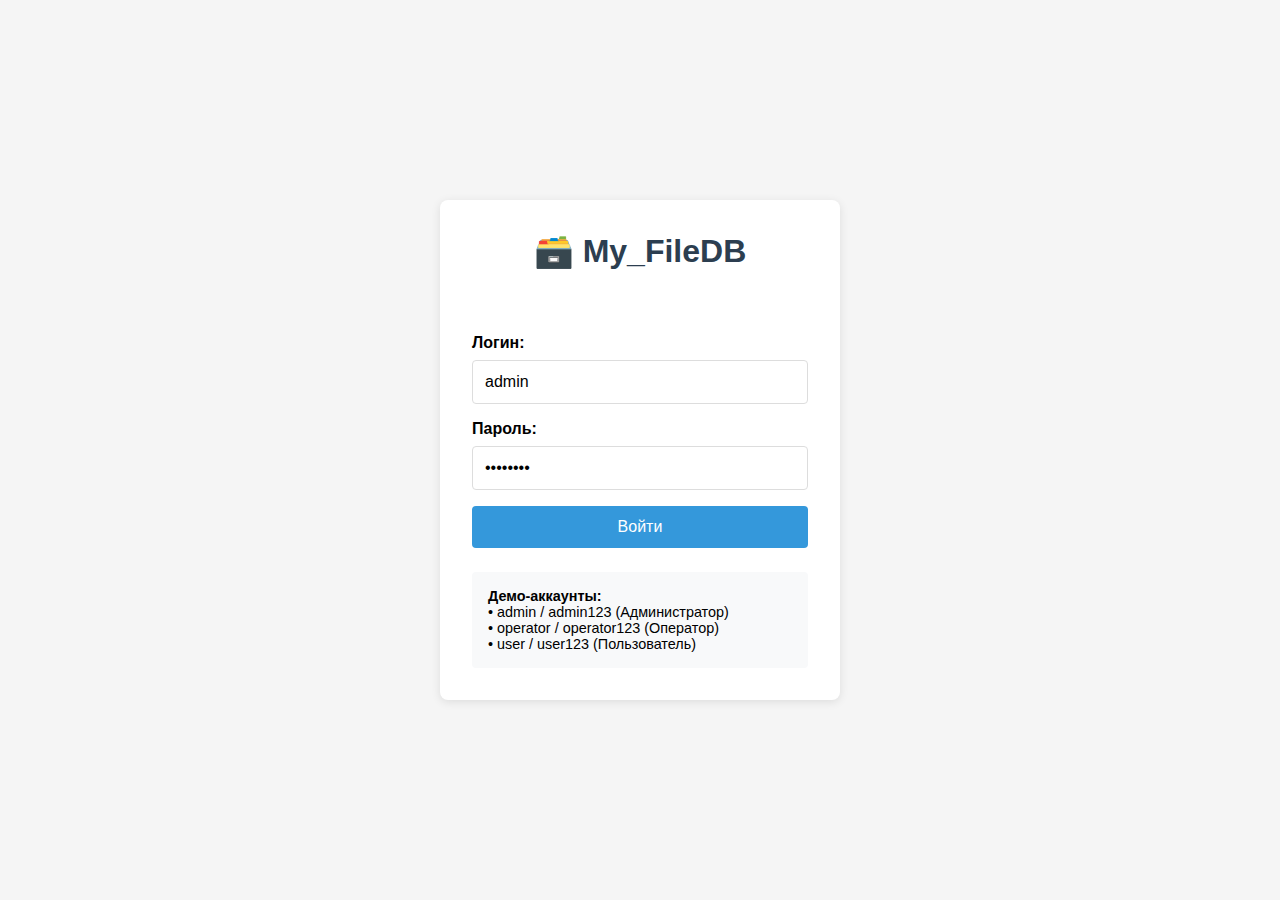
<file: frontend/index.html>
<!DOCTYPE html>
<html lang="ru">
<head>
    <meta charset="UTF-8">
    <meta name="viewport" content="width=device-width, initial-scale=1.0">
    <title>My_FileDB - Файловая база данных</title>
    <link rel="stylesheet" href="css/style.css">
    <link rel="stylesheet" href="css/components.css">
</head>
<body>
    <!-- Навигация -->
    <nav class="navbar">
        <div class="nav-brand">
            <h1>🗃️ My_FileDB</h1>
            <span id="user-info" class="user-info"></span>
        </div>
        
        <div class="nav-links">
            <a href="#dashboard" class="nav-link active" data-page="dashboard">Главная</a>
            <a href="#employees" class="nav-link" data-page="employees">Сотрудники</a>
            <a href="#backup" class="nav-link" data-page="backup">Бэкапы</a>
            <a href="#export" class="nav-link" data-page="export">Экспорт</a>
            <button id="logout-btn" class="btn btn-secondary btn-sm">Выйти</button>
        </div>
    </nav>

    <!-- Основной контент -->
    <div id="app-content" class="app-content">
        <!-- Главная страница -->
        <div id="dashboard-page" class="page active">
            <div class="page-header">
                <h2>Управление базой данных</h2>
                <div class="db-status" id="db-status">БД не загружена</div>
            </div>

            <div class="controls-panel">
                <div class="control-group">
                    <h3>Управление БД</h3>
                    <button id="create-db" class="btn btn-primary">Создать БД</button>
                    <button id="load-db" class="btn btn-secondary">Загрузить БД</button>
                    <button id="backup-db" class="btn btn-info" disabled>Создать бэкап</button>
                    <button id="export-excel" class="btn btn-success" disabled>Экспорт в Excel</button>
                </div>

                <div class="control-group">
                    <h3>Управление данными</h3>
                    <button id="add-employee" class="btn btn-primary" disabled>Добавить сотрудника</button>
                    <button id="refresh-data" class="btn btn-secondary" disabled>Обновить данные</button>
                </div>

                <div class="control-group">
                    <h3>Информация о системе</h3>
                    <div class="system-info">
                        <p>Текущий пользователь: <span id="current-user">Не авторизован</span></p>
                        <p>Роль: <span id="current-role">Гость</span></p>
                        <p>Статус БД: <span id="db-info">Не подключена</span></p>
                    </div>
                </div>
            </div>
        </div>

        <!-- Страница сотрудников -->
        <div id="employees-page" class="page">
            <div class="page-header">
                <h2>Управление сотрудниками</h2>
            </div>

            <!-- Поиск и фильтры -->
            <div class="search-panel">
                <input type="text" id="search-input" placeholder="Поиск по имени..." class="search-input">
                <select id="department-filter" class="filter-select">
                    <option value="">Все отделы</option>
                    <option value="IT">IT</option>
                    <option value="HR">HR</option>
                    <option value="Finance">Финансы</option>
                    <option value="Marketing">Маркетинг</option>
                </select>
                <button id="search-btn" class="btn btn-primary">Поиск</button>
                <button id="clear-search" class="btn btn-secondary">Очистить</button>
            </div>

            <!-- Таблица сотрудников -->
            <div class="table-container">
                <table class="data-table">
                    <thead>
                        <tr>
                            <th>ID</th>
                            <th>ФИО</th>
                            <th>Отдел</th>
                            <th>Должность</th>
                            <th>Зарплата</th>
                            <th>Дата приема</th>
                            <th>Действия</th>
                        </tr>
                    </thead>
                    <tbody id="employees-tbody">
                        <!-- Данные будут загружаться динамически -->
                        <tr>
                            <td colspan="7" class="no-data">Нет данных для отображения</td>
                        </tr>
                    </tbody>
                </table>
            </div>
            <div class="table-footer">
                <span id="record-count">Записей: 0</span>
            </div>
        </div>

        <!-- Форма сотрудника -->
        <div id="employee-form-section" class="form-section hidden">
            <form id="employee-form" class="employee-form">
                <h3 id="form-title">Добавление сотрудника</h3>
                
                <input type="hidden" id="employee-id">
                
                <div class="form-group">
                    <label for="employee-name">ФИО:</label>
                    <input type="text" id="employee-name" required>
                </div>
                
                <div class="form-group">
                    <label for="employee-department">Отдел:</label>
                    <select id="employee-department" required>
                        <option value="">Выберите отдел</option>
                        <option value="IT">IT</option>
                        <option value="HR">HR</option>
                        <option value="Finance">Финансы</option>
                        <option value="Marketing">Маркетинг</option>
                    </select>
                </div>
                
                <div class="form-group">
                    <label for="employee-position">Должность:</label>
                    <input type="text" id="employee-position" required>
                </div>
                
                <div class="form-group">
                    <label for="employee-salary">Зарплата:</label>
                    <input type="number" id="employee-salary" step="0.01" required>
                </div>
                
                <div class="form-group">
                    <label for="employee-hireDate">Дата приема:</label>
                    <input type="date" id="employee-hireDate" required>
                </div>
                
                <div class="form-actions">
                    <button type="submit" class="btn btn-primary">Сохранить</button>
                    <button type="button" id="cancel-form" class="btn btn-secondary">Отмена</button>
                </div>
            </form>
        </div>

        <!-- Модальное окно для БД -->
        <div id="db-modal" class="modal hidden">
            <div class="modal-content">
                <h3 id="modal-title">Создание базы данных</h3>
                
                <div class="form-group">
                    <label for="db-path">Путь к файлу БД:</label>
                    <input type="text" id="db-path" placeholder="Введите путь к файлу...">
                </div>
                
                <div class="modal-actions">
                    <button id="modal-confirm" class="btn btn-primary">Подтвердить</button>
                    <button id="modal-cancel" class="btn btn-secondary">Отмена</button>
                </div>
            </div>
        </div>

        <!-- Страница бэкапов -->
        <div id="backup-page" class="page">
            <div class="page-header">
                <h2>Управление бэкапами</h2>
            </div>
            
            <div class="controls-panel">
                <div class="control-group">
                    <h3>Создание бэкапа</h3>
                    <button id="create-backup" class="btn btn-primary">Создать новый бэкап</button>
                    <button id="restore-backup" class="btn btn-warning">Восстановить из бэкапа</button>
                </div>
                
                <div class="control-group">
                    <h3>Список бэкапов</h3>
                    <div id="backup-list" class="backup-list">
                        <!-- Список бэкапов будет загружаться динамически -->
                        <div class="no-data">Нет доступных бэкапов</div>
                    </div>
                </div>
            </div>
        </div>

        <!-- Страница экспорта -->
        <div id="export-page" class="page">
            <div class="page-header">
                <h2>Экспорт данных</h2>
            </div>
            
            <div class="controls-panel">
                <div class="control-group">
                    <h3>Экспорт в Excel</h3>
                    <button id="generate-excel" class="btn btn-success">Сгенерировать Excel файл</button>
                    <button id="download-excel" class="btn btn-primary" disabled>Скачать Excel</button>
                </div>
                
                <div class="control-group">
                    <h3>История экспорта</h3>
                    <div id="export-history" class="export-history">
                        <!-- История экспорта будет загружаться динамически -->
                        <div class="no-data">Нет истории экспорта</div>
                    </div>
                </div>
            </div>
        </div>
    </div>

    <!-- Статус бар -->
    <footer class="status-bar">
        <span id="status-message" class="status-message">Готов к работе</span>
        <div id="loading-indicator" class="loading-indicator hidden">
            <span class="spinner"></span>
            <span>Загрузка...</span>
        </div>
    </footer>

    <!-- 🔥 ИСПРАВЛЕННЫЕ ПУТИ К JS ФАЙЛАМ -->
    <script src="utils/helpers.js"></script>
    <script src="js/api/api-client.js"></script>
    <script src="js/ui/ui-manager.js"></script>
    <script src="js/ui/table-render.js"></script>
    <script src="js/ui/form-handler.js"></script>
    <script src="js/views/dashboard.js"></script>
    <script src="js/views/employees.js"></script>
    <script src="js/views/backup.js"></script>
    <script src="js/views/export.js"></script>
    <script src="js/router.js"></script>
    <script src="js/app.js"></script>
</body>
</html>
</file>
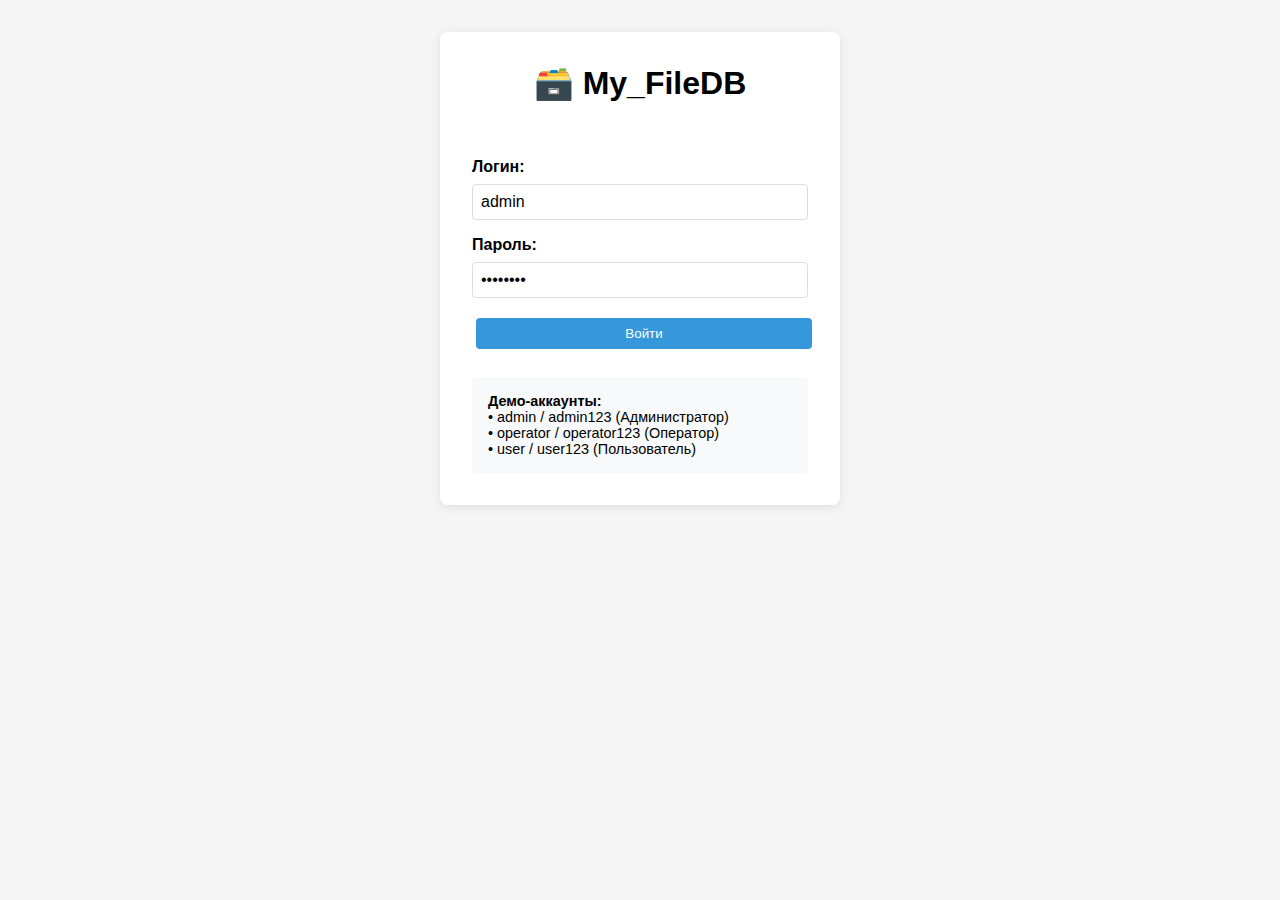
<file: frontend/app.html>
<!DOCTYPE html>
<html lang="ru">
<head>
    <meta charset="UTF-8">
    <meta name="viewport" content="width=device-width, initial-scale=1.0">
    <title>My_FileDB</title>
    <style>
        * { margin: 0; padding: 0; box-sizing: border-box; }
        body { font-family: Arial, sans-serif; background: #f5f5f5; }
        
        .header { 
            background: #2c3e50; color: white; padding: 1rem; 
            display: flex; justify-content: space-between; align-items: center;
        }
        
        .container { max-width: 1200px; margin: 0 auto; padding: 1rem; }
        
        .card { 
            background: white; border-radius: 8px; padding: 1.5rem; 
            margin-bottom: 1rem; box-shadow: 0 2px 4px rgba(0,0,0,0.1);
        }
        
        .btn { 
            background: #3498db; color: white; border: none; padding: 0.5rem 1rem;
            border-radius: 4px; cursor: pointer; margin: 0.25rem;
        }
        .btn:hover { background: #2980b9; }
        .btn:disabled { background: #bdc3c7; cursor: not-allowed; }
        
        .btn-success { background: #27ae60; }
        .btn-success:hover { background: #219a52; }
        
        .btn-danger { background: #e74c3c; }
        .btn-danger:hover { background: #c0392b; }
        
        .status { padding: 0.5rem; border-radius: 4px; margin: 0.5rem 0; }
        .status.success { background: #d4edda; color: #155724; }
        .status.error { background: #f8d7da; color: #721c24; }
        .status.info { background: #d1ecf1; color: #0c5460; }
        
        table { width: 100%; border-collapse: collapse; margin: 1rem 0; }
        th, td { padding: 0.75rem; text-align: left; border-bottom: 1px solid #ddd; }
        th { background: #f8f9fa; font-weight: bold; }
        
        .form-group { margin: 1rem 0; }
        label { display: block; margin-bottom: 0.5rem; font-weight: bold; }
        input, select { 
            width: 100%; padding: 0.5rem; border: 1px solid #ddd; 
            border-radius: 4px; font-size: 1rem;
        }
        
        .hidden { display: none; }
        .login-container { 
            max-width: 400px; margin: 2rem auto; padding: 2rem;
            background: white; border-radius: 8px; box-shadow: 0 2px 10px rgba(0,0,0,0.1);
        }
    </style>
</head>
<body>
    <!-- Логин форма (показывается сначала) -->
    <div id="login-section">
        <div class="login-container">
            <h1 style="text-align: center; margin-bottom: 1.5rem;">🗃️ My_FileDB</h1>
            
            <div id="login-status" class="status"></div>
            
            <form id="login-form">
                <div class="form-group">
                    <label>Логин:</label>
                    <input type="text" id="username" value="admin" required>
                </div>
                
                <div class="form-group">
                    <label>Пароль:</label>
                    <input type="password" id="password" value="admin123" required>
                </div>
                
                <button type="submit" class="btn" style="width: 100%;">Войти</button>
            </form>
            
            <div style="margin-top: 1.5rem; padding: 1rem; background: #f8f9fa; border-radius: 4px; font-size: 0.9rem;">
                <strong>Демо-аккаунты:</strong><br>
                • admin / admin123 (Администратор)<br>
                • operator / operator123 (Оператор)<br>
                • user / user123 (Пользователь)
            </div>
        </div>
    </div>

    <!-- Основной интерфейс (скрыт до входа) -->
    <div id="app-section" class="hidden">
        <div class="header">
            <h1>🗃️ My_FileDB</h1>
            <div>
                <span id="user-info">Не авторизован</span>
                <button id="logout-btn" class="btn btn-danger">Выйти</button>
            </div>
        </div>

        <div class="container">
            <!-- Статус -->
            <div id="status-message" class="status"></div>

            <!-- Управление БД -->
            <div class="card">
                <h2>Управление базой данных</h2>
                <div class="form-group">
                    <label>Путь к БД:</label>
                    <input type="text" id="db-path" placeholder="data/mydatabase" value="data/mydatabase">
                </div>
                <button id="create-db" class="btn">Создать БД</button>
                <button id="load-db" class="btn">Загрузить БД</button>
                <button id="backup-db" class="btn" disabled>Создать бэкап</button>
                <button id="export-excel" class="btn btn-success" disabled>Экспорт в Excel</button>
                <button id="clear-db" class="btn btn-danger" disabled>Очистить БД</button>
            </div>

            <!-- Поиск -->
            <div class="card">
                <h2>Поиск сотрудников</h2>
                <div style="display: flex; gap: 1rem; align-items: end;">
                    <div class="form-group" style="flex: 1;">
                        <label>Поиск по имени:</label>
                        <input type="text" id="search-input" placeholder="Введите имя...">
                    </div>
                    <div class="form-group" style="flex: 1;">
                        <label>Отдел:</label>
                        <select id="department-filter">
                            <option value="">Все отделы</option>
                            <option value="IT">IT</option>
                            <option value="HR">HR</option>
                            <option value="Finance">Финансы</option>
                            <option value="Marketing">Маркетинг</option>
                        </select>
                    </div>
                    <button id="search-btn" class="btn">Поиск</button>
                    <button id="clear-search" class="btn">Очистить</button>
                </div>
            </div>

            <!-- Таблица сотрудников -->
            <div class="card">
                <div style="display: flex; justify-content: space-between; align-items: center; margin-bottom: 1rem;">
                    <h2>Сотрудники</h2>
                    <button id="add-employee" class="btn" disabled>Добавить сотрудника</button>
                </div>
                
                <table>
                    <thead>
                        <tr>
                            <th>ID</th>
                            <th>ФИО</th>
                            <th>Отдел</th>
                            <th>Должность</th>
                            <th>Зарплата</th>
                            <th>Дата приема</th>
                            <th>Действия</th>
                        </tr>
                    </thead>
                    <tbody id="employees-table">
                        <tr>
                            <td colspan="7" style="text-align: center; padding: 2rem;">
                                Нет данных для отображения
                            </td>
                        </tr>
                    </tbody>
                </table>
                <div style="margin-top: 1rem;">
                    <strong id="record-count">Записей: 0</strong>
                </div>
            </div>

            <!-- Форма сотрудника -->
            <!-- Форма сотрудника -->
            <div id="employee-form" class="card hidden">
                <h2 id="form-title">Добавление сотрудника</h2>
                <form id="employee-data-form">
                    <input type="hidden" id="employee-id">
                    
                    <div style="display: grid; grid-template-columns: 1fr 1fr; gap: 1rem;">
                        <!-- 🔥 ДОБАВЛЕНО ПОЛЕ ID -->
                        <div class="form-group">
                            <label for="employee-id-input">ID *</label>
                            <input type="number" id="employee-id-input" min="1" required>
                        </div>
                        
                        <div class="form-group">
                            <label for="employee-name">ФИО *</label>
                            <input type="text" id="employee-name" required>
                        </div>
                        
                        <div class="form-group">
                            <label for="employee-department">Отдел *</label>
                            <select id="employee-department" required>
                                <option value="">Выберите отдел</option>
                                <option value="IT">IT</option>
                                <option value="HR">HR</option>
                                <option value="Finance">Финансы</option>
                                <option value="Marketing">Маркетинг</option>
                            </select>
                        </div>
                        
                        <div class="form-group">
                            <label for="employee-position">Должность *</label>
                            <input type="text" id="employee-position" required>
                        </div>
                        
                        <div class="form-group">
                            <label for="employee-salary">Зарплата *</label>
                            <input type="number" id="employee-salary" step="0.01" required>
                        </div>
                        
                        <div class="form-group">
                            <label for="employee-hireDate">Дата приема *</label>
                            <input type="date" id="employee-hireDate" required>
                        </div>
                    </div>
                    
                    <div style="margin-top: 1rem; display: flex; gap: 0.5rem;">
                        <button type="submit" class="btn">Сохранить</button>
                        <button type="button" id="cancel-form" class="btn btn-danger">Отмена</button>
                    </div>
                </form>
            </div>
        </div>
    </div>

    <script>
        class SinglePageApp {
            constructor() {
                this.apiBase = 'http://localhost:8080';
                this.currentUser = null;
                this.currentToken = null; // 🔥 НОВОЕ: храним токен
                this.currentDatabase = null;
                this.employees = [];
                
                this.init();
            }

            init() {
                this.setupEventListeners();
                this.checkExistingAuth();
            }

            checkExistingAuth() {
                const savedToken = localStorage.getItem('authToken');
                const savedUser = localStorage.getItem('userData');
                
                if (savedToken && savedUser) {
                    try {
                        this.currentToken = savedToken;
                        this.currentUser = JSON.parse(savedUser);
                        console.log('✅ Restored auth from localStorage:', this.currentUser);
                        this.showApp();
                        this.validateToken(); // Проверяем, что токен еще валиден
                    } catch (e) {
                        console.error('❌ Error restoring auth:', e);
                        this.clearAuth();
                        this.showLogin();
                    }
                } else {
                    this.showLogin();
                }
            }

            // 🔥 НОВЫЙ МЕТОД: проверяем валидность токена на сервере
            async validateToken() {
                try {
                    const response = await this.fetchAPI('/auth/status');
                    if (response.success && response.data.authenticated) {
                        console.log('✅ Token is valid');
                        return true;
                    } else {
                        console.log('❌ Token expired');
                        this.clearAuth();
                        this.showLogin();
                        return false;
                    }
                } catch (error) {
                    console.error('💥 Token validation error:', error);
                    // В случае ошибки сети оставляем локальную авторизацию
                    return true;
                }
            }

            async checkExistingSession() {
                try {
                    const response = await this.fetchAPI('/auth/status');
                    if (response.success && response.data.authenticated) {
                        this.currentUser = response.data;
                        this.showApp();
                    } else {
                        this.showLogin();
                    }
                } catch (error) {
                    this.showLogin();
                }
            }

            setupEventListeners() {
                // Существующие обработчики...
                document.getElementById('login-form').addEventListener('submit', (e) => this.handleLogin(e));
                document.getElementById('logout-btn').addEventListener('click', () => this.logout());
                document.getElementById('create-db').addEventListener('click', () => this.createDatabase());
                document.getElementById('load-db').addEventListener('click', () => this.loadDatabase());
                document.getElementById('add-employee').addEventListener('click', () => this.showEmployeeForm());
                document.getElementById('employee-data-form').addEventListener('submit', (e) => this.saveEmployee(e));
                document.getElementById('cancel-form').addEventListener('click', () => this.hideEmployeeForm());
                
                // 🔥 ДОБАВЬТЕ ЭТИ НОВЫЕ ОБРАБОТЧИКИ:
                document.getElementById('search-btn').addEventListener('click', () => this.searchEmployees());
                document.getElementById('clear-search').addEventListener('click', () => this.clearSearch());
                document.getElementById('export-excel').addEventListener('click', () => this.exportToExcel());
                document.getElementById('clear-db').addEventListener('click', () => this.clearDatabase());
                document.getElementById('backup-db').addEventListener('click', () => this.createBackup());
            }

            async handleLogin(e) {
                e.preventDefault();
                
                const username = document.getElementById('username').value;
                const password = document.getElementById('password').value;
                const statusElement = document.getElementById('login-status');

                if (!username || !password) {
                    this.showLoginStatus('Заполните все поля', 'error');
                    return;
                }

                try {
                    this.showLoginStatus('Вход...', 'info');
                    
                    const response = await this.fetchAPI('/auth/login', 'POST', { 
                        username, 
                        password 
                    }, false); // 🔥 false = без токена

                    console.log('📊 Login response:', response);

                    if (response.success) {
                        // 🔥 СОХРАНЯЕМ ТОКЕН И ДАННЫЕ ПОЛЬЗОВАТЕЛЯ
                        if (response.token) {
                            this.currentToken = response.token;
                            this.currentUser = response.data;
                            
                            localStorage.setItem('authToken', this.currentToken);
                            localStorage.setItem('userData', JSON.stringify(this.currentUser));
                            
                            console.log('🔑 Token saved:', this.currentToken);
                        } else {
                            console.warn('⚠️ No token in response');
                            this.currentUser = response.data;
                        }
                        
                        this.showLoginStatus('Успешный вход!', 'success');
                        setTimeout(() => this.showApp(), 500);
                    } else {
                        this.showLoginStatus(response.message || 'Ошибка входа', 'error');
                    }
                } catch (error) {
                    this.showLoginStatus('Ошибка соединения с сервером', 'error');
                    console.error('Login error:', error);
                }
            }

            showLogin() {
                document.getElementById('login-section').classList.remove('hidden');
                document.getElementById('app-section').classList.add('hidden');
            }

            showApp() {
                document.getElementById('login-section').classList.add('hidden');
                document.getElementById('app-section').classList.remove('hidden');
                this.updateUserInfo();
                this.enableControls(true);
                this.showStatus(`Добро пожаловать, ${this.currentUser.username}!`, 'success');
            }

            showLoginStatus(message, type) {
                const element = document.getElementById('login-status');
                element.textContent = message;
                element.className = `status ${type}`;
            }

            showStatus(message, type = 'info') {
                const element = document.getElementById('status-message');
                element.textContent = message;
                element.className = `status ${type}`;
            }

            updateUserInfo() {
                const element = document.getElementById('user-info');
                if (element && this.currentUser) {
                    element.textContent = `${this.currentUser.username} (${this.currentUser.role})`;
                }
            }

            enableControls(enabled) {
                const controls = ['add-employee', 'backup-db', 'export-excel', 'clear-db'];
                controls.forEach(id => {
                    const element = document.getElementById(id);
                    if (element) element.disabled = !enabled;
                });
            }

            async logout() {
                try {
                    await this.fetchAPI('/auth/logout', 'POST');
                } catch (error) {
                    // Игнорируем ошибки
                }
                
                this.clearAuth();
                this.showLogin();
            }

            // 🔥 НОВЫЙ МЕТОД: очистка авторизации
            clearAuth() {
                this.currentUser = null;
                this.currentToken = null;
                localStorage.removeItem('authToken');
                localStorage.removeItem('userData');
            }


            async createDatabase() {
                const path = document.getElementById('db-path').value || 'data/mydatabase';
                
                this.showStatus('Создание базы данных...', 'info');
                try {
                    const result = await this.fetchAPI('/database/create', 'POST', { databasePath: path });
                    
                    if (result.success) {
                        this.currentDatabase = path;
                        this.showStatus('База данных создана успешно!', 'success');
                        await this.loadEmployees();
                    } else {
                        this.showStatus(`Ошибка: ${result.message}`, 'error');
                    }
                } catch (error) {
                    this.showStatus('Ошибка при создании БД', 'error');
                }
            }

            async loadDatabase() {
                const path = document.getElementById('db-path').value || 'data/mydatabase';
                
                this.showStatus('Загрузка базы данных...', 'info');
                try {
                    const result = await this.fetchAPI('/database/load', 'POST', { databasePath: path });
                    
                    if (result.success) {
                        this.currentDatabase = path;
                        this.showStatus('База данных загружена успешно!', 'success');
                        await this.loadEmployees();
                    } else {
                        this.showStatus(`Ошибка: ${result.message}`, 'error');
                    }
                } catch (error) {
                    this.showStatus('Ошибка при загрузке БД', 'error');
                }
            }

            showEmployeeForm(employee = null) {
                const form = document.getElementById('employee-form');
                const title = document.getElementById('form-title');
                const formElement = document.getElementById('employee-data-form');
                
                if (!form || !title || !formElement) {
                    console.error('❌ Employee form elements not found!');
                    return;
                }

                if (employee) {
                    title.textContent = 'Редактирование сотрудника';
                    this.fillEmployeeForm(employee);
                } else {
                    title.textContent = 'Добавление сотрудника';
                    formElement.reset();
                    // 🔥 Автоматически генерируем ID для нового сотрудника
                    this.generateNewEmployeeId();
                }
                
                form.classList.remove('hidden');
            }

            // 🔥 НОВЫЙ МЕТОД: генерация ID для нового сотрудника
            generateNewEmployeeId() {
                if (this.employees.length > 0) {
                    // Находим максимальный ID и увеличиваем на 1
                    const maxId = Math.max(...this.employees.map(emp => emp.id));
                    document.getElementById('employee-id-input').value = maxId + 1;
                } else {
                    // Если сотрудников нет, начинаем с 1
                    document.getElementById('employee-id-input').value = 1;
                }
            }

            hideEmployeeForm() {
                const form = document.getElementById('employee-form');
                if (form) {
                    form.classList.add('hidden');
                }
            }

            fillEmployeeForm(employee) {
                document.getElementById('employee-id-input').value = employee.id;
                document.getElementById('employee-name').value = employee.name;
                document.getElementById('employee-department').value = employee.department;
                document.getElementById('employee-position').value = employee.position;
                document.getElementById('employee-salary').value = employee.salary;
                document.getElementById('employee-hireDate').value = employee.hireDate;
            }

            async saveEmployee(event) {
                event.preventDefault();
                console.log('💾 Saving employee...');
                
                try {
                    const employee = {
                        id: parseInt(document.getElementById('employee-id-input').value),
                        name: document.getElementById('employee-name').value,
                        department: document.getElementById('employee-department').value,
                        position: document.getElementById('employee-position').value,
                        salary: parseFloat(document.getElementById('employee-salary').value),
                        hireDate: document.getElementById('employee-hireDate').value
                    };

                    console.log('📤 Employee data:', employee);

                    // 🔥 ПРОВЕРКА НА УНИКАЛЬНОСТЬ ID (только для новых сотрудников)
                    const existingEmployee = this.employees.find(emp => emp.id === employee.id);
                    let result;

                    if (existingEmployee) {
                        // Редактирование существующего сотрудника
                        result = await this.fetchAPI(`/employees/${employee.id}`, 'PUT', employee);
                    } else {
                        // Создание нового сотрудника
                        result = await this.fetchAPI('/employees', 'POST', employee);
                    }

                    console.log('📊 Save result:', result);

                    if (result.success) {
                        this.showStatus('Сотрудник сохранен успешно!', 'success');
                        this.hideEmployeeForm();
                        await this.loadEmployees();
                    } else {
                        this.showStatus(`Ошибка: ${result.message}`, 'error');
                    }
                } catch (error) {
                    console.error('💥 Save employee error:', error);
                    this.showStatus('Ошибка при сохранении', 'error');
                }
            }
                    

            editEmployee(id) {
                const employee = this.employees.find(emp => emp.id == id);
                if (employee) {
                    this.showEmployeeForm(employee);
                }
            }

            async loadEmployees() {
                console.log('👥 Loading employees...');
                try {
                    const result = await this.fetchAPI('/employees');
                    console.log('📊 Load employees result:', result);
                    
                    if (result.success) {
                        this.employees = result.data || [];
                        this.renderEmployees();
                        console.log('✅ Employees loaded:', this.employees.length);
                    } else {
                        console.error('❌ Failed to load employees:', result.message);
                        this.showStatus(`Ошибка загрузки: ${result.message}`, 'error');
                    }
                } catch (error) {
                    console.error('💥 Load employees error:', error);
                    this.showStatus('Ошибка при загрузке сотрудников', 'error');
                }
            }

            async createBackup() {
                try {
                    this.showStatus('Создание бэкапа...', 'info');
                    const result = await this.fetchAPI('/backup/create', 'POST');
                    
                    if (result.success) {
                        this.showStatus('Бэкап создан успешно!', 'success');
                    } else {
                        this.showStatus(`Ошибка создания бэкапа: ${result.message}`, 'error');
                    }
                } catch (error) {
                    this.showStatus('Ошибка при создании бэкапа', 'error');
                }
            }

            // Добавьте эти методы в класс SinglePageApp после метода saveEmployee

            async deleteEmployee(id) {
                if (!confirm('Вы уверены, что хотите удалить этого сотрудника?')) {
                    return;
                }

                try {
                    const result = await this.fetchAPI(`/employees/${id}`, 'DELETE');
                    
                    if (result.success) {
                        this.showStatus('Сотрудник удален успешно!', 'success');
                        await this.loadEmployees();
                    } else {
                        this.showStatus(`Ошибка: ${result.message}`, 'error');
                    }
                } catch (error) {
                    this.showStatus('Ошибка при удалении сотрудника', 'error');
                }
            }

            async searchEmployees() {
                const name = document.getElementById('search-input').value;
                const department = document.getElementById('department-filter').value;
                
                const queryParams = new URLSearchParams();
                if (name) queryParams.append('name', name);
                if (department) queryParams.append('department', department);
                
                try {
                    const result = await this.fetchAPI(`/employees?${queryParams.toString()}`);
                    
                    if (result.success) {
                        this.employees = result.data || [];
                        this.renderEmployees();
                        this.showStatus(`Найдено записей: ${this.employees.length}`, 'info');
                    } else {
                        this.showStatus(`Ошибка поиска: ${result.message}`, 'error');
                    }
                } catch (error) {
                    this.showStatus('Ошибка при поиске', 'error');
                }
            }

            async clearSearch() {
                document.getElementById('search-input').value = '';
                document.getElementById('department-filter').value = '';
                await this.loadEmployees();
            }

            async exportToExcel() {
                try {
                    this.showStatus('Экспорт данных...', 'info');
                    const result = await this.fetchAPI('/export/excel');
                    
                    if (result.success) {
                        this.showStatus('Экспорт завершен успешно!', 'success');
                        
                        // 🔥 АВТОМАТИЧЕСКОЕ СКАЧИВАНИЕ ФАЙЛА
                        if (result.data && result.data.filePath) {
                            // Создаем временную ссылку для скачивания
                            const filePath = result.data.filePath;
                            const fileName = result.data.fileName || 'export.csv';
                            
                            // Запрашиваем файл и создаем blob для скачивания
                            const response = await fetch(`${this.apiBase}/export/download?file=${encodeURIComponent(filePath)}`);
                            const blob = await response.blob();
                            
                            // Создаем ссылку для скачивания
                            const url = window.URL.createObjectURL(blob);
                            const a = document.createElement('a');
                            a.href = url;
                            a.download = fileName;
                            document.body.appendChild(a);
                            a.click();
                            document.body.removeChild(a);
                            window.URL.revokeObjectURL(url);
                        }
                    } else {
                        this.showStatus(`Ошибка экспорта: ${result.message}`, 'error');
                    }
                } catch (error) {
                    this.showStatus('Ошибка при экспорте', 'error');
                    console.error('Export error:', error);
                }
            }

            async clearDatabase() {
                if (!confirm('ВНИМАНИЕ! Вы уверены, что хотите полностью очистить базу данных? Это действие нельзя отменить.')) {
                    return;
                }

                try {
                    const result = await this.fetchAPI('/database/clear', 'DELETE');
                    
                    if (result.success) {
                        this.showStatus('База данных очищена успешно!', 'success');
                        await this.loadEmployees();
                    } else {
                        this.showStatus(`Ошибка: ${result.message}`, 'error');
                    }
                } catch (error) {
                    this.showStatus('Ошибка при очистке БД', 'error');
                }
            }

            renderEmployees() {
                const tbody = document.getElementById('employees-table');
                const countElement = document.getElementById('record-count');
                
                if (this.employees.length === 0) {
                    tbody.innerHTML = `
                        <tr>
                            <td colspan="7" style="text-align: center; padding: 2rem;">
                                Нет данных для отображения
                            </td>
                        </tr>
                    `;
                    if (countElement) countElement.textContent = 'Записей: 0';
                    return;
                }

                tbody.innerHTML = this.employees.map(emp => `
                    <tr>
                        <td>${emp.id}</td>
                        <td>${emp.name}</td>
                        <td>${emp.department}</td>
                        <td>${emp.position}</td>
                        <td>${emp.salary}</td>
                        <td>${emp.hireDate}</td>
                        <td>
                            <button class="btn" onclick="app.editEmployee(${emp.id})">✏️</button>
                            <button class="btn btn-danger" onclick="app.deleteEmployee(${emp.id})">🗑️</button>
                        </td>
                    </tr>
                `).join('');

                if (countElement) countElement.textContent = `Записей: ${this.employees.length}`;
            }

            // Остальные методы (showEmployeeForm, hideEmployeeForm, saveEmployee, editEmployee, deleteEmployee, searchEmployees, clearSearch)
            // остаются такими же как в вашем оригинальном simple-app.js

            async fetchAPI(endpoint, method = 'GET', data = null, useToken = true) {
                const options = {
                    method,
                    headers: { 
                        'Content-Type': 'application/json',
                    },
                    // 🔥 УБИРАЕМ credentials: 'include' - они нам не нужны с токенами
                    // credentials: 'include'
                };

                // Добавляем токен в заголовок
                if (useToken && this.currentToken) {
                    options.headers['Authorization'] = `Bearer ${this.currentToken}`;
                    console.log('🔑 Sending token in header:', this.currentToken);
                }

                if (data && (method === 'POST' || method === 'PUT')) {
                    options.body = JSON.stringify(data);
                }

                console.log(`🌐 API Call: ${method} ${endpoint}`, options);

                try {
                    const response = await fetch(`${this.apiBase}${endpoint}`, options);
                    const result = await response.json();
                    console.log(`📨 API Response:`, result);
                    return result;
                } catch (error) {
                    console.error(`💥 API Error (${endpoint}):`, error);
                    throw error;
                }
            }
        }

        // Инициализация
        let app;
        document.addEventListener('DOMContentLoaded', () => {
            app = new SinglePageApp();
            window.app = app;
        });
    </script>
</body>
</html>
</file>
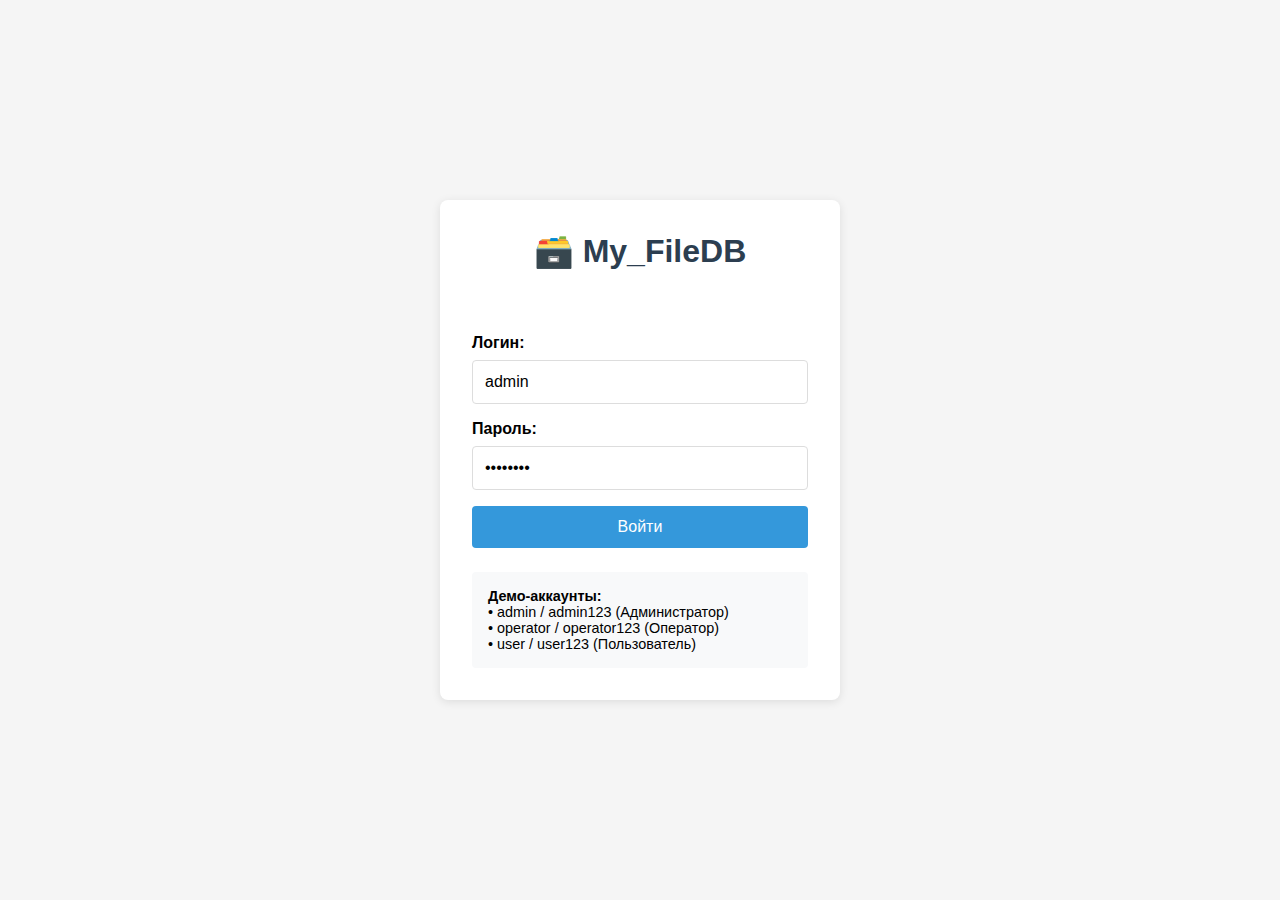
<file: frontend/login.html>
<!DOCTYPE html>
<html lang="ru">
<head>
    <meta charset="UTF-8">
    <meta name="viewport" content="width=device-width, initial-scale=1.0">
    <title>Вход - My_FileDB</title>
    <style>
        * { margin: 0; padding: 0; box-sizing: border-box; }
        body { 
            font-family: Arial, sans-serif; background: #f5f5f5;
            display: flex; justify-content: center; align-items: center;
            min-height: 100vh;
        }
        .login-container { 
            background: white; padding: 2rem; border-radius: 8px;
            box-shadow: 0 2px 10px rgba(0,0,0,0.1); width: 100%; max-width: 400px;
        }
        h1 { text-align: center; margin-bottom: 1.5rem; color: #2c3e50; }
        .form-group { margin-bottom: 1rem; }
        label { display: block; margin-bottom: 0.5rem; font-weight: bold; }
        input { 
            width: 100%; padding: 0.75rem; border: 1px solid #ddd;
            border-radius: 4px; font-size: 1rem;
        }
        .btn { 
            width: 100%; background: #3498db; color: white; border: none;
            padding: 0.75rem; border-radius: 4px; cursor: pointer; font-size: 1rem;
        }
        .btn:hover { background: #2980b9; }
        .status { 
            padding: 0.75rem; border-radius: 4px; margin: 1rem 0;
            text-align: center;
        }
        .error { background: #f8d7da; color: #721c24; }
        .success { background: #d4edda; color: #155724; }
        .demo-credentials { 
            margin-top: 1.5rem; padding: 1rem; background: #f8f9fa;
            border-radius: 4px; font-size: 0.9rem;
        }
    </style>
</head>
<body>
    <div class="login-container">
        <h1>🗃️ My_FileDB</h1>
        
        <div id="status-message" class="status"></div>
        
        <form id="login-form">
            <div class="form-group">
                <label>Логин:</label>
                <input type="text" id="username" value="admin" required>
            </div>
            
            <div class="form-group">
                <label>Пароль:</label>
                <input type="password" id="password" value="admin123" required>
            </div>
            
            <button type="submit" class="btn">Войти</button>
        </form>
        
        <div class="demo-credentials">
            <strong>Демо-аккаунты:</strong><br>
            • admin / admin123 (Администратор)<br>
            • operator / operator123 (Оператор)<br>
            • user / user123 (Пользователь)
        </div>
    </div>

    <script>
        class SimpleAuth {
            constructor() {
                this.apiBase = 'http://localhost:8080';
                this.init();
            }

            init() {
                // 🔥 ПРОВЕРЯЕМ, ЕСЛИ УЖЕ АВТОРИЗОВАНЫ - ПЕРЕНАПРАВЛЯЕМ
                const isAuthenticated = localStorage.getItem('isAuthenticated');
                if (isAuthenticated === 'true') {
                    console.log('✅ Already authenticated, redirecting...');
                    window.location.href = 'index.html';
                    return;
                }

                document.getElementById('login-form').addEventListener('submit', (e) => this.handleLogin(e));
            }

            async handleLogin(e) {
                e.preventDefault();
                
                const username = document.getElementById('username').value;
                const password = document.getElementById('password').value;
                const statusElement = document.getElementById('status-message');

                if (!username || !password) {
                    this.showStatus('Заполните все поля', 'error');
                    return;
                }

                try {
                    this.showStatus('Вход...', '');
                    
                    const response = await fetch(`${this.apiBase}/auth/login`, {
                        method: 'POST',
                        headers: { 'Content-Type': 'application/json' },
                        body: JSON.stringify({ username, password }),
                        credentials: 'include'
                    });

                    const data = await response.json();

                    if (data.success) {
                        // 🔥 СОХРАНЯЕМ ДАННЫЕ АВТОРИЗАЦИИ В LOCALSTORAGE
                        localStorage.setItem('userSession', JSON.stringify(data.data));
                        localStorage.setItem('isAuthenticated', 'true');
                        
                        this.showStatus('Успешный вход! Перенаправление...', 'success');
                        setTimeout(() => {
                            window.location.href = 'index.html';
                        }, 500);
                    } else {
                        this.showStatus(data.message || 'Ошибка входа', 'error');
                    }
                } catch (error) {
                    this.showStatus('Ошибка соединения с сервером', 'error');
                    console.error('Login error:', error);
                }
            }

            async checkExistingAuth() {
                try {
                    const response = await fetch(`${this.apiBase}/auth/status`, {
                        credentials: 'include'
                    });
                    
                    const data = await response.json();
                    if (data.success && data.data.authenticated) {
                        window.location.href = 'index.html';
                    }
                } catch (error) {
                    // Игнорируем ошибки
                }
            }

            showStatus(message, type) {
                const element = document.getElementById('status-message');
                element.textContent = message;
                element.className = type ? `status ${type}` : 'status';
            }
        }

        document.addEventListener('DOMContentLoaded', () => {
            new SimpleAuth();
        });
    </script>
</body>
</html>
</file>
<file: frontend/css/style.css>
/* Базовые стили и сброс */
* {
    margin: 0;
    padding: 0;
    box-sizing: border-box;
}

body {
    font-family: 'Segoe UI', Tahoma, Geneva, Verdana, sans-serif;
    background-color: #f5f5f5;
    color: #333;
    line-height: 1.6;
}

/* Навигация */
.navbar {
    display: flex;
    justify-content: space-between;
    align-items: center;
    background: white;
    padding: 0 20px;
    box-shadow: 0 2px 4px rgba(0,0,0,0.1);
    height: 60px;
    position: sticky;
    top: 0;
    z-index: 100;
}

.nav-brand {
    display: flex;
    align-items: center;
    gap: 15px;
}

.nav-brand h1 {
    color: #2c3e50;
    font-size: 1.5rem;
}

.user-info {
    display: flex;
    align-items: center;
    gap: 10px;
    font-size: 0.9rem;
}

.user-name {
    font-weight: 600;
    color: #2c3e50;
}

.user-role {
    background: #e9ecef;
    padding: 2px 8px;
    border-radius: 12px;
    font-size: 0.8rem;
    color: #6c757d;
}

.nav-links {
    display: flex;
    align-items: center;
    gap: 20px;
}

.nav-link {
    text-decoration: none;
    color: #6c757d;
    padding: 8px 16px;
    border-radius: 4px;
    transition: all 0.3s ease;
    font-weight: 500;
}

.nav-link:hover, .nav-link.active {
    background-color: #007bff;
    color: white;
}

/* Основной контент */
.app-content {
    min-height: calc(100vh - 100px);
    padding: 20px;
}

.page-container {
    max-width: 1200px;
    margin: 0 auto;
}

.page-header {
    display: flex;
    justify-content: space-between;
    align-items: center;
    margin-bottom: 30px;
    padding-bottom: 15px;
    border-bottom: 1px solid #e9ecef;
}

.page-header h2 {
    color: #2c3e50;
    font-size: 1.8rem;
}

/* Карточки на главной */
.dashboard-cards {
    display: grid;
    grid-template-columns: repeat(auto-fit, minmax(300px, 1fr));
    gap: 20px;
    margin-bottom: 30px;
}

.card {
    background: white;
    border-radius: 8px;
    box-shadow: 0 2px 4px rgba(0,0,0,0.1);
    overflow: hidden;
}

.card h3 {
    background: #f8f9fa;
    padding: 15px 20px;
    margin: 0;
    color: #2c3e50;
    border-bottom: 1px solid #e9ecef;
}

.card-content {
    padding: 20px;
}

/* Статус БД */
.db-status {
    padding: 6px 12px;
    border-radius: 4px;
    font-size: 0.9rem;
    font-weight: 600;
}

.db-status.connected {
    background-color: #d4edda;
    color: #155724;
}

.db-status.disconnected {
    background-color: #f8d7da;
    color: #721c24;
}

/* Элементы управления БД */
.db-controls {
    display: flex;
    gap: 10px;
    margin-bottom: 15px;
    flex-wrap: wrap;
}

.current-db {
    padding: 10px;
    background: #f8f9fa;
    border-radius: 4px;
    font-size: 0.9rem;
}

/* Быстрые действия */
.quick-actions {
    display: flex;
    flex-direction: column;
    gap: 10px;
}

/* Статистика */
.stats-grid {
    display: grid;
    grid-template-columns: repeat(3, 1fr);
    gap: 15px;
}

.stat-item {
    text-align: center;
    padding: 15px;
    background: #f8f9fa;
    border-radius: 6px;
}

.stat-item strong {
    display: block;
    font-size: 1.5rem;
    color: #007bff;
    margin-bottom: 5px;
}

.stat-item span {
    font-size: 0.9rem;
    color: #6c757d;
}

/* Кнопки */
.btn {
    padding: 8px 16px;
    border: none;
    border-radius: 4px;
    cursor: pointer;
    font-size: 14px;
    font-weight: 500;
    transition: all 0.3s ease;
    text-decoration: none;
    display: inline-flex;
    align-items: center;
    gap: 5px;
    justify-content: center;
}

.btn:hover {
    transform: translateY(-1px);
    box-shadow: 0 2px 5px rgba(0,0,0,0.2);
}

.btn:disabled {
    opacity: 0.6;
    cursor: not-allowed;
    transform: none;
}

.btn-sm {
    padding: 6px 12px;
    font-size: 12px;
}

.btn-block {
    width: 100%;
}

.btn-primary {
    background-color: #007bff;
    color: white;
}

.btn-secondary {
    background-color: #6c757d;
    color: white;
}

.btn-success {
    background-color: #28a745;
    color: white;
}

.btn-info {
    background-color: #17a2b8;
    color: white;
}

.btn-warning {
    background-color: #ffc107;
    color: #212529;
}

.btn-danger {
    background-color: #dc3545;
    color: white;
}

.btn-search {
    background-color: #ffc107;
    color: #212529;
}

.btn-clear {
    background-color: #dc3545;
    color: white;
}

/* Панель управления */
.controls-panel {
    background: white;
    padding: 20px;
    border-radius: 8px;
    box-shadow: 0 2px 4px rgba(0,0,0,0.1);
    margin-bottom: 20px;
    display: flex;
    justify-content: space-between;
    align-items: center;
    flex-wrap: wrap;
    gap: 15px;
}

.search-controls {
    display: flex;
    align-items: center;
    gap: 10px;
    flex-wrap: wrap;
}

.search-input, .department-select {
    padding: 8px 12px;
    border: 1px solid #ddd;
    border-radius: 4px;
    font-size: 14px;
    min-width: 150px;
}

.search-input:focus, .department-select:focus {
    outline: none;
    border-color: #007bff;
    box-shadow: 0 0 0 2px rgba(0,123,255,0.25);
}

.action-controls {
    display: flex;
    gap: 10px;
}

/* Таблицы */
.table-section {
    background: white;
    border-radius: 8px;
    box-shadow: 0 2px 4px rgba(0,0,0,0.1);
    margin-bottom: 20px;
    overflow: hidden;
}

.table-header {
    display: flex;
    justify-content: space-between;
    align-items: center;
    padding: 15px 20px;
    border-bottom: 1px solid #eee;
    background: #f8f9fa;
}

.table-header h3 {
    color: #2c3e50;
    margin: 0;
}

.record-count {
    font-size: 14px;
    color: #666;
}

.table-container {
    overflow-x: auto;
}

.employees-table {
    width: 100%;
    border-collapse: collapse;
}

.employees-table th,
.employees-table td {
    padding: 12px 15px;
    text-align: left;
    border-bottom: 1px solid #eee;
}

.employees-table th {
    background-color: #f8f9fa;
    font-weight: 600;
    color: #555;
    position: sticky;
    top: 0;
}

.employees-table tbody tr:hover {
    background-color: #f8f9fa;
}

.actions-cell {
    display: flex;
    gap: 5px;
}

.action-btn {
    padding: 4px 8px;
    border: none;
    border-radius: 3px;
    cursor: pointer;
    font-size: 12px;
    transition: all 0.2s ease;
}

.edit-btn {
    background-color: #ffc107;
    color: #212529;
}

.delete-btn {
    background-color: #dc3545;
    color: white;
}

.no-actions {
    color: #6c757d;
    font-size: 0.8rem;
    font-style: italic;
}

/* Формы */
.form-section {
    background: white;
    margin-bottom: 20px;
    border-radius: 8px;
    box-shadow: 0 2px 4px rgba(0,0,0,0.1);
}

.form-container {
    padding: 20px;
}

.employee-form {
    display: flex;
    flex-direction: column;
    gap: 15px;
}

.form-row {
    display: flex;
    gap: 15px;
}

.form-group {
    flex: 1;
    display: flex;
    flex-direction: column;
}

.form-group label {
    margin-bottom: 5px;
    font-weight: 600;
    color: #555;
}

.form-group input {
    padding: 8px 12px;
    border: 1px solid #ddd;
    border-radius: 4px;
    font-size: 14px;
}

.form-group input:focus {
    outline: none;
    border-color: #007bff;
    box-shadow: 0 0 0 2px rgba(0,123,255,0.25);
}

.form-group input.error {
    border-color: #dc3545;
}

.form-actions {
    display: flex;
    gap: 10px;
    justify-content: flex-end;
    margin-top: 10px;
}

/* Модальные окна */
.modal {
    position: fixed;
    top: 0;
    left: 0;
    width: 100%;
    height: 100%;
    background-color: rgba(0,0,0,0.5);
    display: flex;
    justify-content: center;
    align-items: center;
    z-index: 1000;
}

.modal-content {
    background: white;
    padding: 30px;
    border-radius: 8px;
    box-shadow: 0 4px 6px rgba(0,0,0,0.1);
    width: 400px;
    max-width: 90%;
}

.modal-content h3 {
    margin-bottom: 15px;
    color: #2c3e50;
}

.modal-content input {
    width: 100%;
    padding: 10px;
    border: 1px solid #ddd;
    border-radius: 4px;
    margin-bottom: 10px;
    font-size: 14px;
}

.modal-hint {
    font-size: 12px;
    color: #666;
    margin: -5px 0 15px 0;
    line-height: 1.4;
}

.modal-hint code {
    background: #f1f1f1;
    padding: 2px 4px;
    border-radius: 3px;
    font-family: monospace;
}

.modal-actions {
    display: flex;
    gap: 10px;
    justify-content: flex-end;
}

/* Списки бэкапов и экспортов */
.backups-list, .exports-list {
    display: flex;
    flex-direction: column;
    gap: 10px;
    padding: 20px;
}

.backup-item, .export-item {
    display: flex;
    justify-content: space-between;
    align-items: center;
    padding: 15px;
    background: #f8f9fa;
    border-radius: 6px;
    border: 1px solid #e9ecef;
}

.backup-info, .export-info {
    flex: 1;
}

.backup-info h4, .export-info h4 {
    margin-bottom: 5px;
    color: #2c3e50;
}

.backup-details, .export-details {
    display: flex;
    gap: 15px;
    font-size: 0.9rem;
    color: #6c757d;
}

.backup-actions, .export-actions {
    display: flex;
    gap: 8px;
}

/* Форматы экспорта */
.export-formats {
    display: grid;
    grid-template-columns: repeat(auto-fit, minmax(300px, 1fr));
    gap: 20px;
    margin-bottom: 30px;
}

.format-card {
    background: white;
    padding: 25px;
    border-radius: 8px;
    box-shadow: 0 2px 4px rgba(0,0,0,0.1);
    text-align: center;
}

.format-card h3 {
    margin-bottom: 10px;
    color: #2c3e50;
}

.format-card p {
    color: #6c757d;
    margin-bottom: 20px;
    line-height: 1.5;
}

/* Состояния загрузки и ошибок */
.loading-placeholder, .empty-state {
    text-align: center;
    padding: 40px 20px;
    color: #6c757d;
}

.empty-state h4 {
    margin-bottom: 10px;
    color: #2c3e50;
}

.error-page {
    text-align: center;
    padding: 60px 20px;
}

.error-page h2 {
    color: #dc3545;
    margin-bottom: 15px;
}

.error-page p {
    color: #6c757d;
    margin-bottom: 20px;
}

/* Статус бар */
.status-bar {
    display: flex;
    justify-content: space-between;
    align-items: center;
    background: white;
    padding: 10px 20px;
    border-top: 1px solid #e9ecef;
    height: 40px;
}

.status-message {
    font-size: 14px;
}

.status-message.success {
    color: #28a745;
}

.status-message.error {
    color: #dc3545;
}

.loading-indicator {
    display: flex;
    align-items: center;
    gap: 8px;
    color: #666;
}

.spinner {
    width: 16px;
    height: 16px;
    border: 2px solid #f3f3f3;
    border-top: 2px solid #007bff;
    border-radius: 50%;
    animation: spin 1s linear infinite;
}

@keyframes spin {
    0% { transform: rotate(0deg); }
    100% { transform: rotate(360deg); }
}

/* Утилиты */
.hidden {
    display: none !important;
}

.text-center {
    text-align: center;
}

/* Адаптивность */
@media (max-width: 768px) {
    .navbar {
        flex-direction: column;
        height: auto;
        padding: 15px;
    }
    
    .nav-brand {
        margin-bottom: 15px;
    }
    
    .nav-links {
        flex-wrap: wrap;
        justify-content: center;
    }
    
    .app-content {
        padding: 10px;
    }
    
    .page-header {
        flex-direction: column;
        gap: 15px;
        align-items: stretch;
        text-align: center;
    }
    
    .controls-panel {
        flex-direction: column;
        align-items: stretch;
    }
    
    .search-controls {
        justify-content: center;
    }
    
    .form-row {
        flex-direction: column;
    }
    
    .stats-grid {
        grid-template-columns: 1fr;
    }
    
    .backup-item, .export-item {
        flex-direction: column;
        gap: 15px;
        text-align: center;
    }
    
    .backup-details, .export-details {
        flex-direction: column;
        gap: 5px;
    }
}
</file>
<file: frontend/css/components.css>
/* Информационные блоки */
.backup-info, .export-info {
    background: #e7f3ff;
    padding: 15px 20px;
    border-radius: 6px;
    border-left: 4px solid #007bff;
    margin-bottom: 20px;
}

.backup-info p, .export-info p {
    margin: 0;
    color: #2c3e50;
    line-height: 1.5;
}

/* Карточки форматов */
.format-card {
    transition: transform 0.3s ease, box-shadow 0.3s ease;
}

.format-card:hover {
    transform: translateY(-2px);
    box-shadow: 0 4px 12px rgba(0,0,0,0.15);
}

/* Заголовки разделов */
.section-title {
    font-size: 1.3rem;
    color: #2c3e50;
    margin-bottom: 15px;
    padding-bottom: 10px;
    border-bottom: 2px solid #e9ecef;
}

/* Уведомления */
.notification {
    position: fixed;
    top: 20px;
    right: 20px;
    padding: 15px 20px;
    border-radius: 6px;
    color: white;
    z-index: 1001;
    box-shadow: 0 4px 12px rgba(0,0,0,0.15);
    animation: slideIn 0.3s ease;
}

.notification.success {
    background: #28a745;
}

.notification.error {
    background: #dc3545;
}

.notification.info {
    background: #17a2b8;
}

@keyframes slideIn {
    from {
        transform: translateX(100%);
        opacity: 0;
    }
    to {
        transform: translateX(0);
        opacity: 1;
    }
}

/* Загрузочные состояния */
.skeleton {
    background: linear-gradient(90deg, #f0f0f0 25%, #e0e0e0 50%, #f0f0f0 75%);
    background-size: 200% 100%;
    animation: loading 1.5s infinite;
    border-radius: 4px;
}

@keyframes loading {
    0% {
        background-position: 200% 0;
    }
    100% {
        background-position: -200% 0;
    }
}

.skeleton-text {
    height: 1rem;
    margin-bottom: 0.5rem;
}

.skeleton-title {
    height: 1.5rem;
    margin-bottom: 1rem;
}

/* Кастомный скроллбар */
::-webkit-scrollbar {
    width: 8px;
}

::-webkit-scrollbar-track {
    background: #f1f1f1;
    border-radius: 4px;
}

::-webkit-scrollbar-thumb {
    background: #c1c1c1;
    border-radius: 4px;
}

::-webkit-scrollbar-thumb:hover {
    background: #a8a8a8;
}

/* Темная тема (опционально) */
@media (prefers-color-scheme: dark) {
    .dark-theme {
        background-color: #1a1a1a;
        color: #e0e0e0;
    }
    
    .dark-theme .navbar,
    .dark-theme .card,
    .dark-theme .table-section,
    .dark-theme .form-section,
    .dark-theme .controls-panel {
        background: #2d2d2d;
        color: #e0e0e0;
    }
    
    .dark-theme .employees-table th {
        background: #3d3d3d;
        color: #e0e0e0;
    }
    
    .dark-theme .employees-table tr:hover {
        background: #3d3d3d;
    }
}

/* Анимации */
.fade-in {
    animation: fadeIn 0.3s ease;
}

@keyframes fadeIn {
    from {
        opacity: 0;
        transform: translateY(10px);
    }
    to {
        opacity: 1;
        transform: translateY(0);
    }
}

.slide-down {
    animation: slideDown 0.3s ease;
}

@keyframes slideDown {
    from {
        opacity: 0;
        transform: translateY(-10px);
    }
    to {
        opacity: 1;
        transform: translateY(0);
    }
}
</file>
